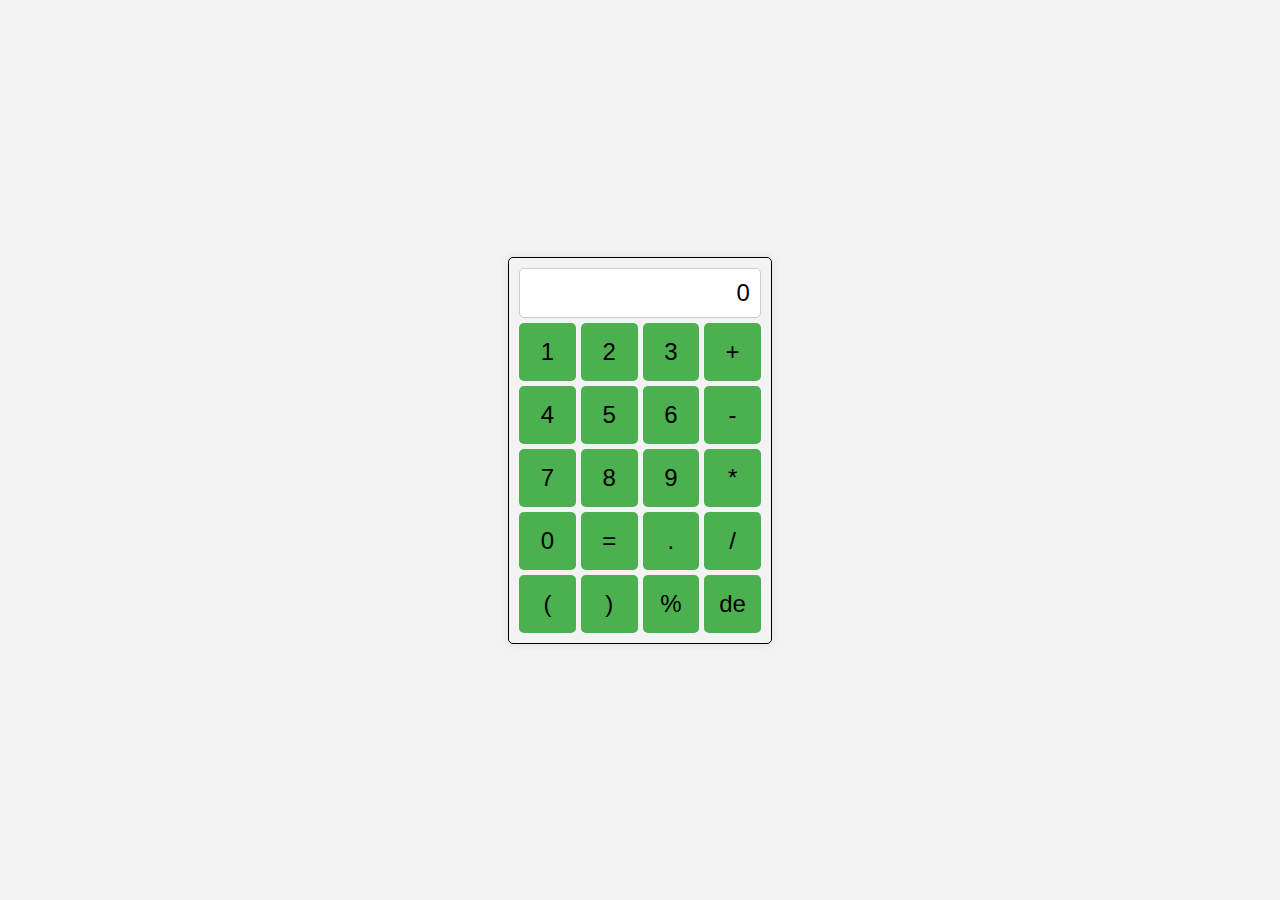
<file: Calcky/index.html>
<!DOCTYPE html>
<html lang="en">
<head>
<meta charset="UTF-8">
<meta name="viewport" content="width=device-width, initial-scale=1.0">
<title>Basic Calculator</title>
<link rel="stylesheet" href="styles.css">
</head>
<body>

<div class="calculator">
    <div class="display" id="display">0</div>

    <button class="button" id="one">1</button>
    <button class="button" id="two">2</button>
    <button class="button" id="three">3</button>
    <button class="button" id="add">+</button>

    <button class="button" id="four">4</button>
    <button class="button" id="five">5</button>
    <button class="button" id="six">6</button>
    <button class="button" id="substract">-</button>

    <button class="button" id="seven">7</button>
    <button class="button" id="eight">8</button>
    <button class="button" id="nine">9</button>
    <button class="button" id="multiply">*</button>

    <button class="button" id="zero">0</button>
    <button class="button" id="equals" colspan="2">=</button>
    <button class="button" id="decimal">.</button>
    <button class="button" id="divide">/</button>

    <button class="button" id="bracket">(</button>
    <button class="button" id="bracket">)</button>
    <button class="button" id="percentage">%</button>
    <button class="button" id="clear">de</button>

</div>

<script src="script.js"></script>

</body>
</html>
</file>
<file: Calcky/styles.css>
body {
    font-family: Arial, sans-serif;
    margin: 0;
    padding: 0;
    display: flex;
    justify-content: center;
    align-items: center;
    height: 100vh;
    background-color: #f3f3f3;
}
  .calculator {
    display: grid;
    grid-template-columns: repeat(4, 1fr);
    grid-gap: 5px;
    padding: 10px;
    border: 1px solid #000000;
    border-radius: 5px;
    box-shadow: 0 0 10px rgba(0,0,0,0.1);
}

  .display {
    grid-column: span 4;
    text-align: right;
    padding: 10px;
    background-color: #fff;
    border: 1px solid #ccc;
    border-radius: 5px;
    font-size: 1.5em;
}

.button {
    padding: 15px;
    font-size: 1.5em;
    background-color: #4CAF50 ;
    color: black;
    border: none;
    border-radius: 5px;
    cursor: pointer ;
}

.button:hover {
    background-color: #45a049;
}
</file>
